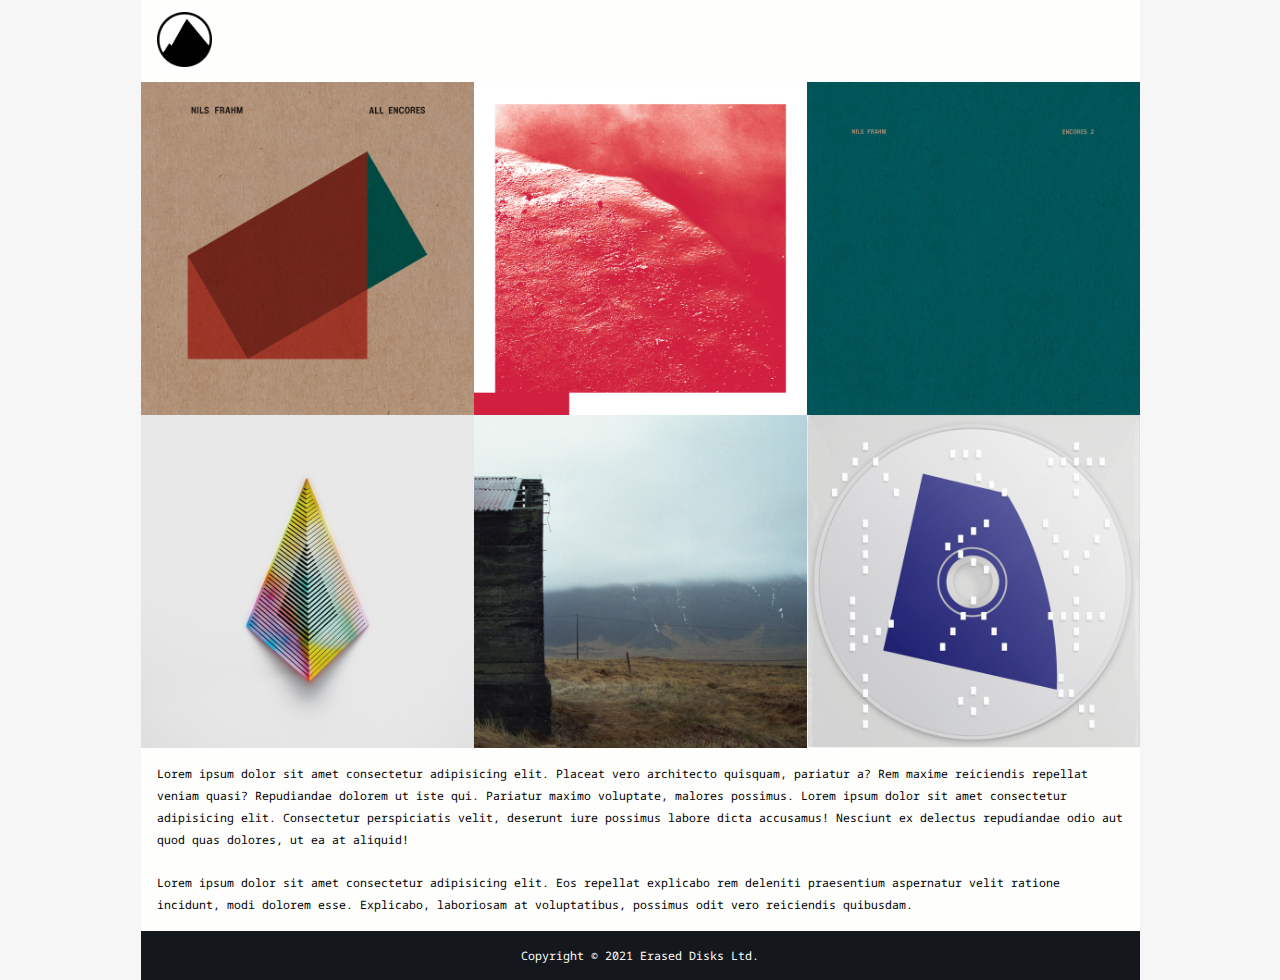
<file: Task 1 (Media Queries)/index.html>
<!DOCTYPE html>
<html lang="en">
<head>
    <meta charset="UTF-8">
    <meta name="viewport" content="width=device-width, initial-scale=1.0">
    <link rel="stylesheet" type="text/css" href="style.css">

    <link rel="preconnect" href="https://fonts.googleapis.com">
    <link rel="preconnect" href="https://fonts.gstatic.com" crossorigin>
    <link href="https://fonts.googleapis.com/css2?family=Noto+Sans+Mono&display=swap" rel="stylesheet">

    <title>Task 1 (CSS Media Queries)</title>
</head>
<body>
    <div class="container">
        <!--Icon Image-->
        <header>
            <img src="images/logo.jpg" alt="Website Logo">
        </header>
    </div>
    <section>
        <!--Cover Images-->
        <div class="grid">
            <div class="grid-item">
                <img src="images/cover-1.jpg" alt="Cover Image 1">
            </div>
            <div class="grid-item">
                <img src="images/cover-2.jpg" alt="Cover Image 2">
            </div>
            <div class="grid-item">
                <img src="images/cover-3.jpg" alt="Cover Image 3">
            </div>
            <div class="grid-item">
                <img src="images/cover-4.jpg" alt="Cover Image 4">
            </div>
            <div class="grid-item">
                <img src="images/cover-5.jpg" alt="Cover Image 5">
            </div>
            <div class="grid-item">
                <img src="images/cover-6.jpg" alt="Cover Image 6">
            </div>
        </div>
    </section>
    <div class="container">
        <!--Text article/information-->
        <article>
            <p>Lorem ipsum dolor sit amet consectetur adipisicing elit. Placeat vero architecto quisquam, pariatur a?
                Rem maxime reiciendis repellat veniam quasi? Repudiandae dolorem ut iste qui. Pariatur maximo voluptate,
                malores possimus. Lorem ipsum dolor sit amet consectetur adipisicing elit. Consectetur perspiciatis
                velit, deserunt iure possimus labore dicta accusamus! Nesciunt ex delectus repudiandae odio aut quod
                quas dolores, ut ea at aliquid! <br><br>
                Lorem ipsum dolor sit amet consectetur adipisicing elit. Eos repellat explicabo rem deleniti praesentium
                aspernatur velit ratione incidunt, modi dolorem esse. Explicabo, laboriosam at voluptatibus, possimus
                odit vero reiciendis quibusdam.
            </p>
        </article>
    </div>
    <!--Footer-->
    <footer>
        <p>Copyright &copy; 2021 Erased Disks Ltd.</p>
    </footer>
</body>
</html>
</file>
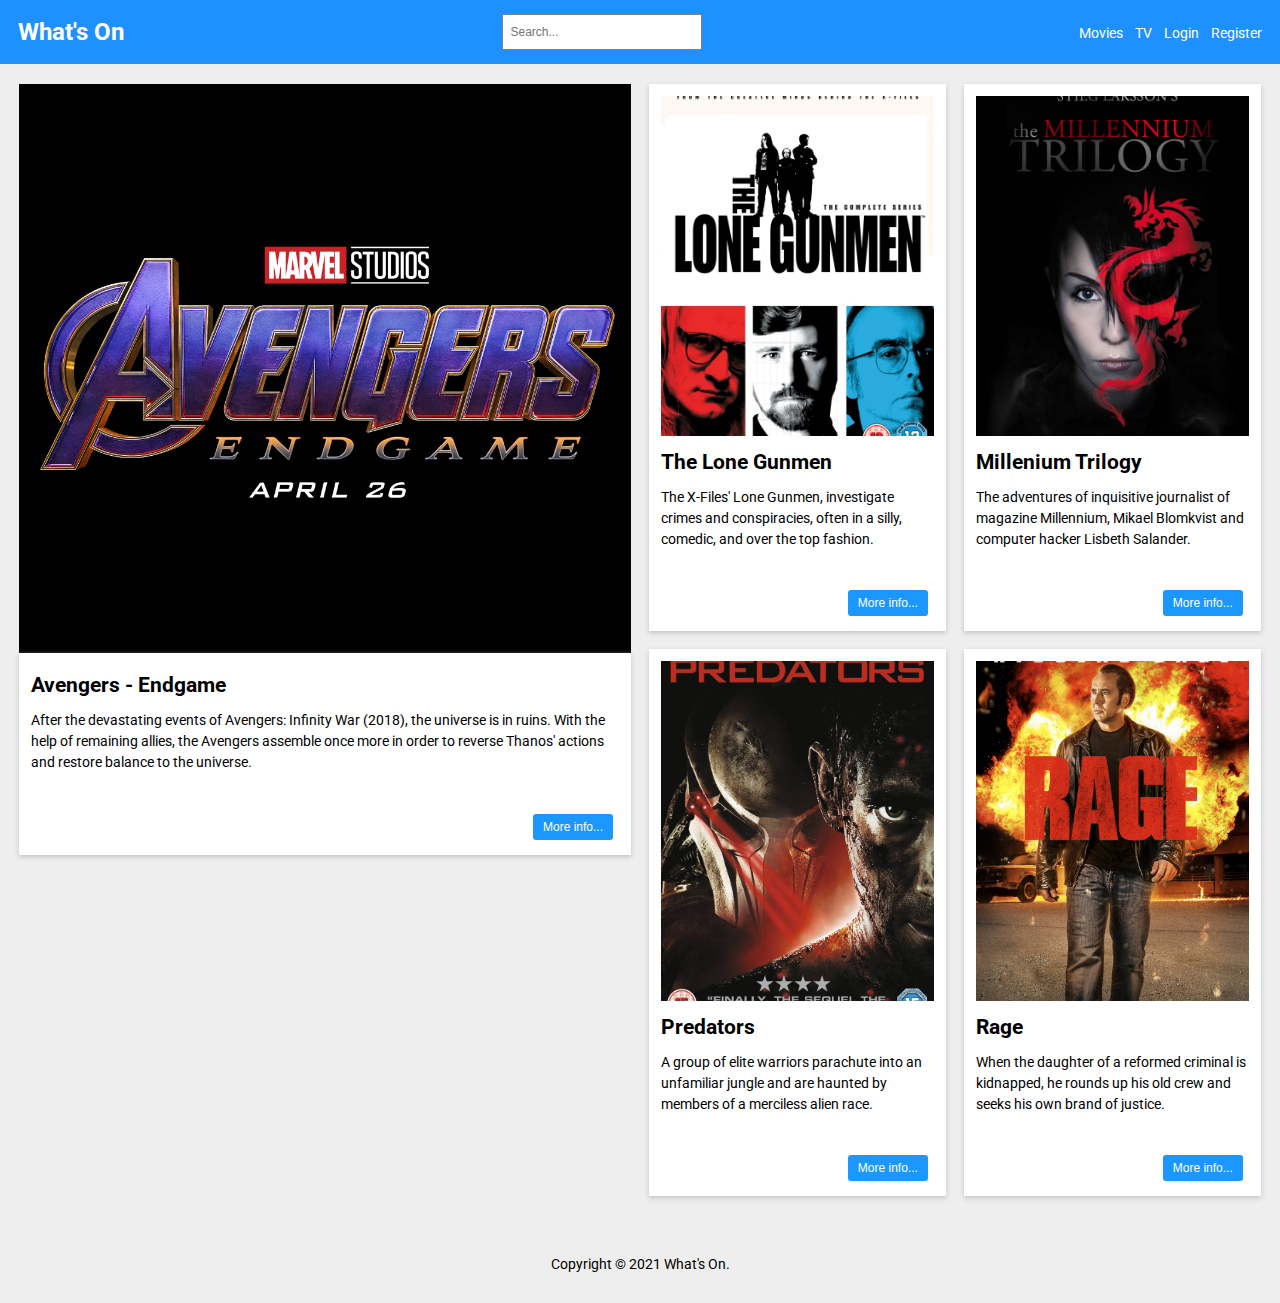
<file: Task 2 (Flexbox)/index.html>
<!DOCTYPE html>
<html lang="en">
<head>
    <meta charset="UTF-8">
    <meta name="viewport" content="width=device-width, initial-scale=1.0">
    <link rel="stylesheet" type="text/css" href="style.css">
    <title>Task 2 (Flexbox)</title>
</head>
<body>
    <!--Header (Website title/search/menu)-->
    <header>
        <h1 class="text-icon">What's On</h1>
        <!--Search bar-->
        <div class="search-button element-to-remove">
            <input type="text" placeholder="Search..." name="search">
        </div>
        <!--Navigation Menu-->
        <nav>
            <a href=#>Movies</a>&nbsp;&nbsp;
            <a href=#>TV</a>&nbsp;&nbsp;
            <a href=#>Login</a>&nbsp;&nbsp;
            <a href=#>Register</a>
        </nav>
    </header>
    <!--Main Container-->
    <main>
        <!--Movie #1: Avengers-->
        <div class="main-column">
            <img src="images/avengers.jpg" alt="Avengers Endgame Poster">
            <div class="info major">
                <h2>Avengers - Endgame</h2>
                <p>After the devastating events of Avengers: Infinity War (2018), the universe is in ruins. With the
                    help
                    of remaining allies, the Avengers assemble once more in order to reverse Thanos' actions and restore
                    balance to the universe.</p><br>
                <div class="button">
                    <button class="more-info">More info...</button>
                </div>
            </div>
        </div>
        <!--Container for 2x2 Movies-->
        <div class="others">
            <!--Movie #2: The Lone Gunmen-->
            <div class="info other">
                <!--movie poster-->
                <img src="images/lone-gunmen.jpg" alt="The Lone Gunmen Poster">
                <!--title-->
                <h2>The Lone Gunmen</h2>
                <!--description-->
                <p>The X-Files' Lone Gunmen, investigate crimes and conspiracies, often in a silly, comedic, and
                    over the top fashion.</p>
                <!--more-info button-->
                <div class="button">
                    <button class="more-info">More info...</button>
                </div>
            </div>
            <!--Movie #3: The Millenium Trilogy-->
            <div class="info other">
                <img src="images/millenium.jpg" alt="The Millenium Trilogy Poster">
                <h2>Millenium Trilogy</h2>
                <p>The adventures of inquisitive journalist of magazine Millennium, Mikael Blomkvist and computer
                    hacker Lisbeth Salander.</p>
                <div class="button">
                    <button class="more-info">More info...</button>
                </div>
            </div>
            <!--Movie #4: Predators-->
            <div class="info other">
                <img src="images/predators.jpg" alt="Predators Poster">
                <h2>Predators</h2>
                <p>A group of elite warriors parachute into an unfamiliar jungle and are haunted by members of a
                    merciless alien race.</p>
                <div class="button">
                    <button class="more-info">More info...</button>
                </div>
            </div>
            <!--Movie #5: Rage-->
            <div class="info other">
                <img src="images/rage.jpg" alt="Rage Poster">
                <h2>Rage</h2>
                <p>When the daughter of a reformed criminal is kidnapped, he rounds up his old crew and seeks his
                    own brand of justice.</p>
                <div class="button">
                    <button class="more-info">More info...</button>
                </div>
            </div>
        </div>
    </main>
    <!--Footer-->
    <footer>
        Copyright &copy; 2021 What's On.
    </footer>
</body>
</html>
</file>
<file: Task 1 (Media Queries)/style.css>
body {
    font-family: 'Noto Sans Mono', monospace;
    margin: 0 auto;
}

.container {
    background-color: #fefefd;
    padding: 0px 10px;
}

header {
    padding: 12px 0px 15px 6px;
}

/* Icon image */
header img {
    position: relative;
    display: flex;
    width: 55px;
    height: auto;
}

/* Styling text information */
article {
    padding: 4px 6px;
    margin-top: 0px;
    line-height: 1.9;
    font-size: 8.6pt;
}

/* Footer */
footer {
    color: #fefefd;
    background-color: #14181d;
    text-align: center;
    padding: 5px;
    font-size: 8.7pt;
}

/* MEDIA QUERIES */
/* Styles for devices with viewport widths of over 1024px */
@media (min-width: 1025px) {
    body {
        width: 999px; /* Set specific width for body */
        background-color: #f6f6f7;
    }
    .grid {
        display: grid;
        grid-template-columns: repeat(3, 1fr); /* 3 columns */
        grid-template-rows: repeat (2, 1fr); /* 2 rows */
        grid-gap: 0px 0px;
    }
    .grid-item img {
        width: 100%;
        display: block; /* removes space between images */
    }
}

/* Styles for devices with viewport widths of 1024px */
@media (max-width: 1024px) {
    .grid {
        display: grid;
        grid-template-columns: repeat(3, 1fr); /* 3 columns */
        grid-template-rows: repeat (2, 1fr); /* 2 rows */
        grid-gap: 0px 0px;
    }
    .grid-item img {
        width: 100%;
        display: block;
    }
}

/* Styles for devices with viewport widths of 800px */
@media (max-width: 800px) {
    .grid {
        display: grid;
        grid-template-columns: repeat(2, 1fr) ; /* 2 columns */
        grid-template-rows: repeat(3, 1fr); /* 3 rows */
        grid-gap: 0px 0px;
    }
    .grid-item img {
        width: 100%;
        display: block;
    }
}

/* Styles for devices with viewport widths of 480px */
@media (max-width: 480px) {
    .grid {
        display: grid;
        grid-template-columns: 1fr ; /* 1 column */
        grid-template-rows: 1fr ; /* 1 row */
        grid-gap: 0px 0px;
    }
    .grid-item img {
        width: 100%;
        display: block;
    }
}
</file>
<file: Task 2 (Flexbox)/style.css>
@import url('https://fonts.googleapis.com/css2?family=Roboto&display=swap');

* {
    box-sizing: border-box;
}

body {
    font-family: 'Roboto', sans-serif;
    margin: 0;
    background-color: #eeeeee;
}

/* Header -title/search/nav */
header {
    background-color: #1e90ff;
    display: flex;
    justify-content: space-between; /*to align items evenly*/
    align-items: center;
    padding: 3px 18px;
}

/* Website Title */
.text-icon {
    color: white;
    margin-top: 15px;
    margin-bottom: 15px;
    font-size: 1.5em;
}

/* Search Button */
.search-button input[type=text] {
    padding: 10px 8px;
    font-size: 12px;
    color: #afb3b3;
    border: 1px solid grey;
    width: 200px;
    background: #ffffff;
}

/* Navigation Menu Links */
nav a {
    text-decoration: none;
    color: white;
    font-size: 14px;
}

/* Main content Container */
main {
    display: grid;
    grid-template-columns: repeat(2, 1fr); /*2 columns*/
    justify-content: center;
    /*to keep container in the center*/
    width: 1050px;
    margin: 15px auto;
    column-gap: 12px;
}

.info h2 {
    margin-top: 10px;
    margin-bottom: 0px;
}

/* Avengers movie column */
.main-column {
    display: flex;
    flex-direction: column;
    flex: 0 0 50%;
}

img {
    max-width: 100%;
}

/* Container for Other Movies (4) */
.others {
    display: grid;
    grid-template-columns: repeat(2, minmax(0, 1fr)); /*2 columns*/
    grid-template-rows: repeat(2, minmax(0, 1fr)); /*2 rows*/
    row-gap: 12px;
    column-gap: 12px;
}

/*Crop images to a square*/
.others img {
    width: 300px;
    height: 270px;
    object-fit: cover;
}

/* Movie Description Info */
.info {
    background-color: #ffffff;
    box-shadow: 0 2px 5px 0 #c1c2c2;
    font-size: 14px;
    line-height: 1.5em;
    padding: 12px 12px 15px 12px;
    display: inline-block;
}

.major p {
    margin-bottom: 10px;
}

.other p {
    margin-bottom: 30px;
}

/* More Info Button */
.more-info {
    background-color: #1b98ff;
    border: none;
    color: white;
    padding: 6px 10px;
    text-align: center;
    font-size: 12px;
    border-radius: 3px;
    margin-right: 6px;
    margin-top: 10px;
}

.button {
    display: flex;
    /*to place button in the bottom-right corner*/
    align-self: flex-end;
    flex-direction: row-reverse;
    margin-top: auto;
}

/* Footer */
footer {
    font-size: 0.9em;
    text-align: center;
    margin: 60px 0px 30px 0px;
}


/* MEDIA QUERIES */
/* Viewport at 1280px */
@media (max-width: 1280px) {
    /*Fill the screen with the main content*/
    main {
        width: 97%;
        margin: 20px auto;
        min-width: 0;
        gap: 18px;
    }
    .others {
        column-gap: 18px;
        row-gap: 18px;
    }
    /*Increase the size of images in container*/
    .others img {
        width: 300px;
        height: 340px;
        object-fit: cover;
    }
}

/* Viewport at 1024px */
@media (max-width: 1024px) {
    /*Main 'avengers' container to span bigger than 'other-movies' container*/
    main {
        width: 96%;
        margin: 19px auto;
        min-width: 0;
        grid-template-columns: 2fr 1fr;
        gap: 15px;
    }
    /*Move 'other-movies' container to one column*/
    .others {
        display: grid;
        grid-template-columns: 1fr;
        grid-template-rows: 1fr;
        column-gap: 15px;
        row-gap: 15px;
    }
    /*Increase the size of images in container*/
    .others img {
        width: 300px;
        height: 380px;
        object-fit: cover;
    }
}

/* Viewport at 800px */
@media (max-width: 800px) {
    /*Keep main container (all content) in one column*/
    main {
        width: 95%;
        margin: 17px auto;
        min-width: 0;
        grid-template-columns: 1fr;
        gap: 18px;
    }
    /*Change 'other-movies' container to a 2x2 grid*/
    .others {
        display: grid;
        grid-template-columns: repeat(2, minmax(0, 1fr));
        grid-template-rows: repeat(2, minmax(0, 1fr));
        column-gap: 18px;
        row-gap: 18px;
    }
    /*Images in container will span to its full size*/
    .others img {
        width: 100%;
        height: auto;
    }
    /* Search bar will not appear */
    .element-to-remove {
        display: none;
    }
}

/* Viewport at 480px */
@media (max-width: 480px) {
    /*Keep main container (all content) in one column*/
    main {
        width: 94%;
        margin: 17px auto;
        min-width: 0;
        grid-template-columns: 1fr;
        gap: 18px;
    }
    /*All movie containers will be in one column
    (placed below one another)*/
    .others {
        display: grid;
        grid-template-columns: 1fr;
        column-gap: 18px;
    }
    /*Images in container will span to its full size*/
    .others img {
        width: 100%;
        height: auto;
    }
    /* Search bar will not appear */
    .element-to-remove {
        display: none;
    }
}
</file>
